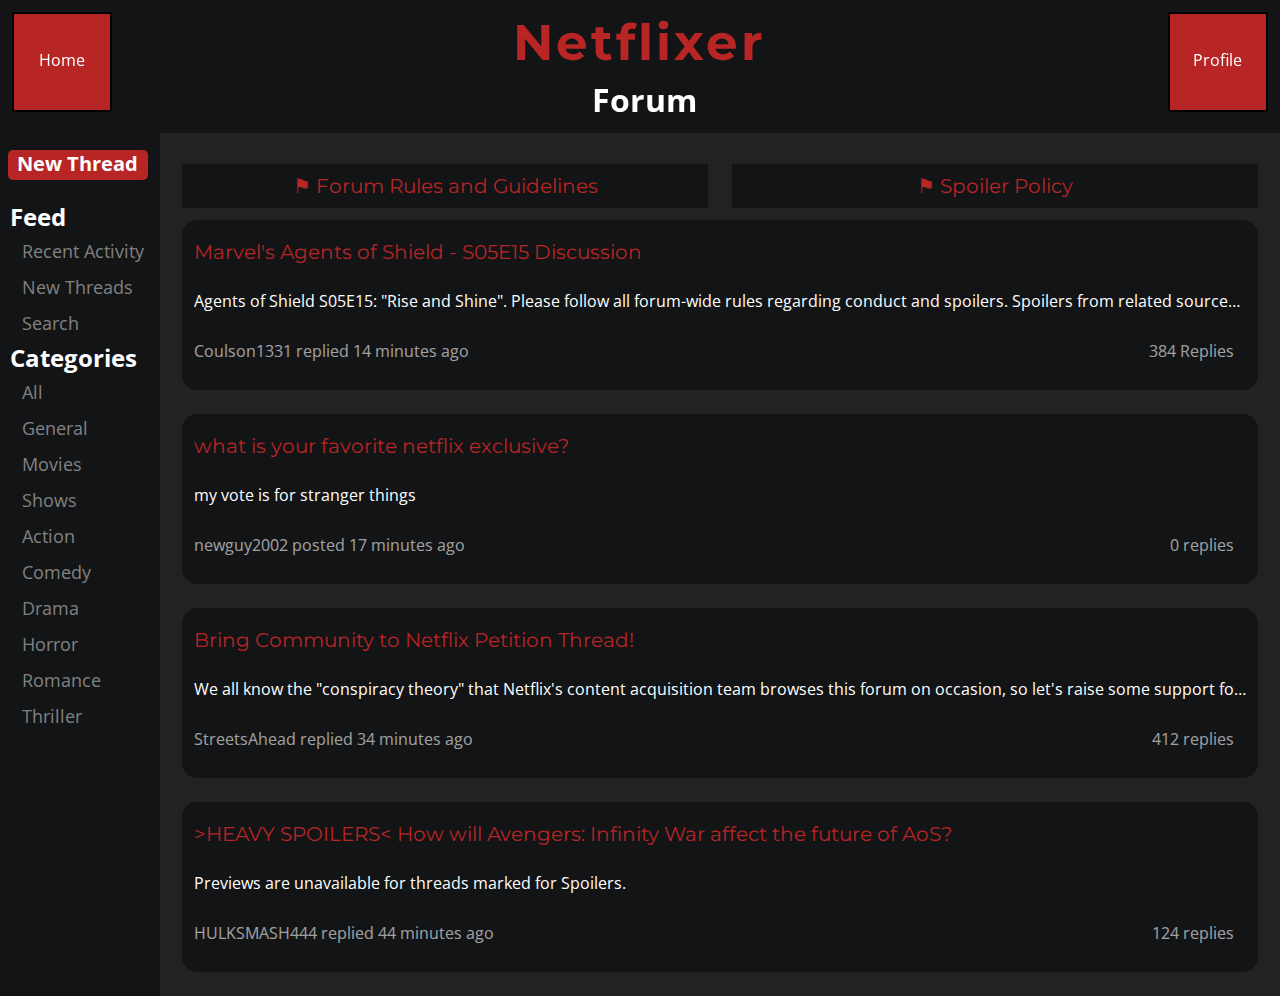
<file: netflixer/forum.html>
<!DOCTYPE html>
<html>
<title>Netflixer: Forum</title>
<meta name="viewport" content="width=device-width, initial-scale=1">
<link href="https://fonts.googleapis.com/css?family=Montserrat|Open+Sans|Lora" rel="stylesheet">

<link rel="stylesheet" href="styles.css">

<body>

      <div class="row page-top">

          <div class="col-1">
            <div class="home">
              <p>Home</p>
            </div>
          </div>

          <div class="col-4">
            <h1>Netflixer</h1>
            <h3> Forum </h3>
          </div>

          <div class="col-1">
            <div class="profile">
              <p>Profile</p>
            </div>
          </div>

      </div>

<div class="sidebar">
  <h2 class="new-thread"> New Thread </h2>


  <h2 class="subtitle">Feed</h2>
  <a href="#recent">Recent Activity</a>
  <a href="#new">New Threads</a>
  <a href="#search">Search</a>

  <h2 class="subtitle">Categories</h2>
  <a href="#all">All</a>
  <a href="#general">General</a>
  <a href="#movies">Movies</a>
  <a href="#shows">Shows</a>
  <a href="#action">Action</a>
  <a href="#comedy">Comedy</a>
  <a href="#drama">Drama</a>
  <a href="#horror">Horror</a>
  <a href="#romance">Romance</a>
  <a href="#thriller">Thriller</a>

</div>

<div class="main">
  <div class="row">
    <div class="col-3 sticky">
      <a href="#rules" class="thread-block">
        <h5 class="thread"> &#9873; Forum Rules and Guidelines</h5>
      </a>
    </div>

    <div class="col-3 sticky">
      <a href="#spoilers" class="thread-block">
        <h5 class="thread"> &#9873; Spoiler Policy </h5>
      </a>
    </div>
  </div>

<div class="row extra-padding">
  <div class="thread-block col-6">
    <a href="#thread1" class="thread-block">
      <h5 class="thread"> Marvel's Agents of Shield - S05E15 Discussion </h5>
    </a>
          <p class="preview">
            Agents of Shield S05E15: "Rise and Shine". Please follow all forum-wide rules regarding
            conduct and spoilers. Spoilers from related sources (i.e. related comic story arcs) should also be treated as spoilers and marked as such.
        </p>

        <div class="col-3 thread-latest">
          <p> Coulson1331 replied 14 minutes ago </p>
        </div>

        <div class="col-3 thread-replies">
          <p> 384 Replies </p>
        </div>

  </div>
</div>


<div class="row extra-padding">
  <div class="thread-block col-6">
    <a href="#thread1" class="thread-block">
      <h5 class="thread"> what is your favorite netflix exclusive? </h5>
    </a>
          <p class="preview">
            my vote is for stranger things
        </p>

        <div class="col-3 thread-latest">
          <p> newguy2002 posted 17 minutes ago </p>
        </div>

        <div class="col-3 thread-replies">
          <p> 0 replies </p>
        </div>

  </div>
</div>

<div class="row extra-padding">
  <div class="thread-block col-6">
    <a href="#thread1" class="thread-block">
      <h5 class="thread"> Bring Community to Netflix Petition Thread! </h5>
    </a>
          <p class="preview">
            We all know the "conspiracy theory" that Netflix's content acquisition team browses this forum on occasion, so let's raise some support
            for Greendale's finest! #sixseasonsandamovie
          </p>

        <div class="col-3 thread-latest">
          <p> StreetsAhead replied 34 minutes ago </p>
        </div>

        <div class="col-3 thread-replies">
          <p> 412 replies </p>
        </div>

  </div>
</div>

<div class="row extra-padding">
  <div class="thread-block col-6">
    <a href="#thread1" class="thread-block">
      <h5 class="thread"> >HEAVY SPOILERS< How will Avengers: Infinity War affect the future of AoS? </h5>
    </a>
          <p class="preview">
            Previews are unavailable for threads marked for Spoilers.
          </p>

        <div class="col-3 thread-latest">
          <p> HULKSMASH444 replied 44 minutes ago </p>
        </div>

        <div class="col-3 thread-replies">
          <p> 124 replies </p>
        </div>

  </div>
</div>



</div>

</body>

</html>
</file>
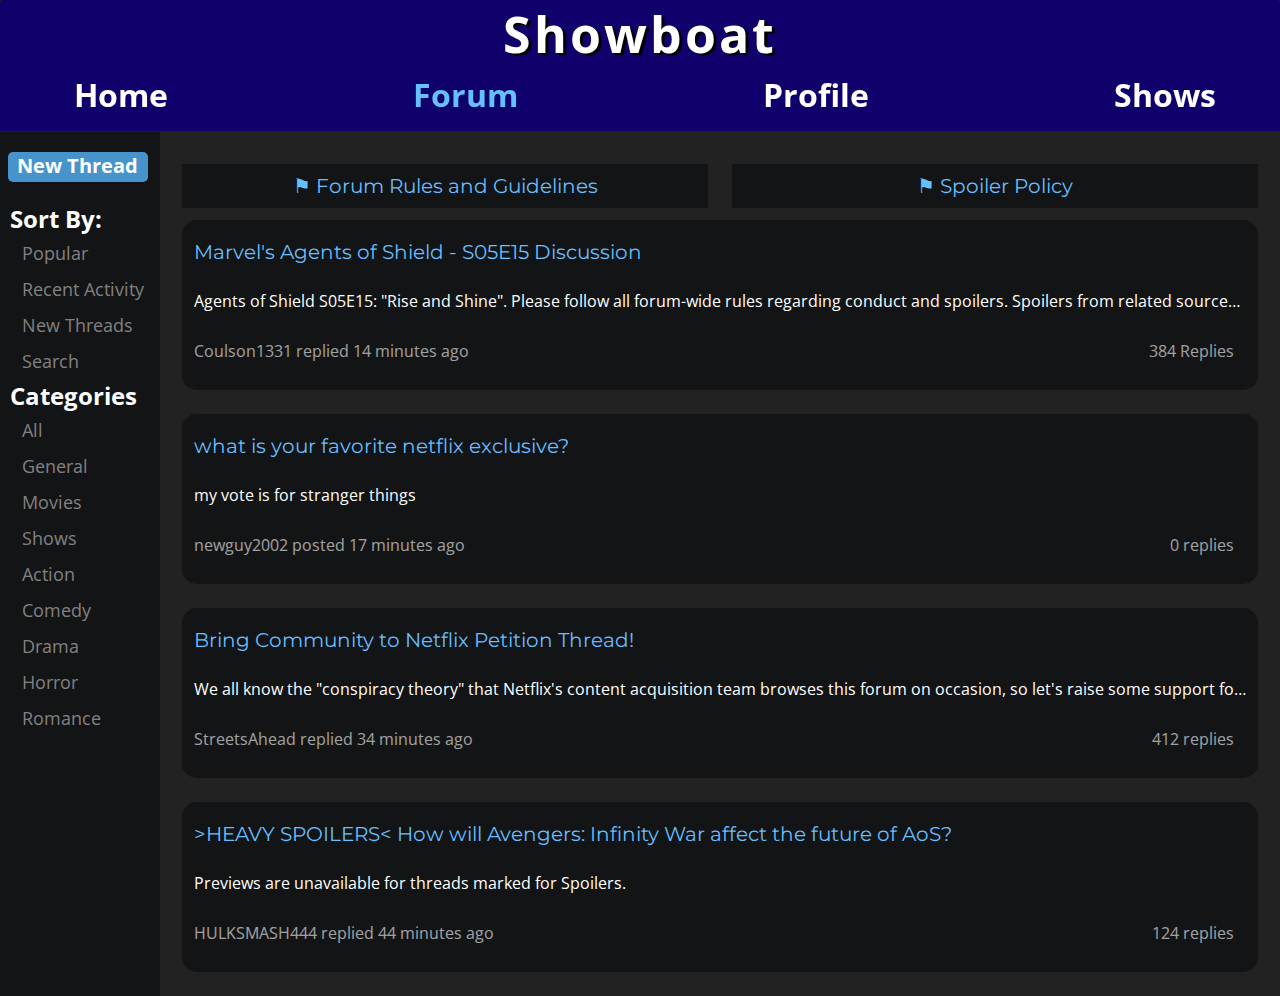
<file: old/showboat/forum.html>
<!DOCTYPE html>
<html>
<title>Showboat: Forum</title>
<meta name="viewport" content="width=device-width, initial-scale=1">
<link href="https://fonts.googleapis.com/css?family=Montserrat|Open+Sans|Lora" rel="stylesheet">

<link rel="stylesheet" href="styles.css">

<body>

      <div class="row page-top">



            <h1>Showboat</h1>
            <div class="space-between">
              <h3><a href="#home"> Home </a></h3>
              <h3 class="current-page"> Forum </h3>
              <h3><a href="#profile"> Profile </h3></a>
              <h3><a href="#shows"> Shows </a></h3>
            </div>


      </div>

<div class="sidebar">
  <h2 class="new-thread"> New Thread </h2>


  <h2 class="subtitle">Sort By:</h2>
  <a href="#new">Popular</a>
  <a href="#recent">Recent Activity</a>
  <a href="#new">New Threads</a>
  <a href="#search">Search</a>

  <h2 class="subtitle">Categories</h2>
  <a href="#all">All</a>
  <a href="#general">General</a>
  <a href="#movies">Movies</a>
  <a href="#shows">Shows</a>
  <a href="#action">Action</a>
  <a href="#comedy">Comedy</a>
  <a href="#drama">Drama</a>
  <a href="#horror">Horror</a>
  <a href="#romance">Romance</a>

</div>

<div class="main">
  <div class="row">
    <div class="col-3 sticky">
      <a href="#rules" class="thread-block">
        <h5 class="thread"> &#9873; Forum Rules and Guidelines</h5>
      </a>
    </div>

    <div class="col-3 sticky">
      <a href="#spoilers" class="thread-block">
        <h5 class="thread"> &#9873; Spoiler Policy </h5>
      </a>
    </div>
  </div>

<div class="row extra-padding">
  <div class="thread-block col-6">
    <a href="#thread1" class="thread-block">
      <h5 class="thread"> Marvel's Agents of Shield - S05E15 Discussion </h5>
    </a>
          <p class="preview">
            Agents of Shield S05E15: "Rise and Shine". Please follow all forum-wide rules regarding
            conduct and spoilers. Spoilers from related sources (i.e. related comic story arcs) should also be treated as spoilers and marked as such.
        </p>

        <div class="col-3 thread-latest">
          <p> Coulson1331 replied 14 minutes ago </p>
        </div>

        <div class="col-3 thread-replies">
          <p> 384 Replies </p>
        </div>

  </div>
</div>


<div class="row extra-padding">
  <div class="thread-block col-6">
    <a href="#thread1" class="thread-block">
      <h5 class="thread"> what is your favorite netflix exclusive? </h5>
    </a>
          <p class="preview">
            my vote is for stranger things
        </p>

        <div class="col-3 thread-latest">
          <p> newguy2002 posted 17 minutes ago </p>
        </div>

        <div class="col-3 thread-replies">
          <p> 0 replies </p>
        </div>

  </div>
</div>

<div class="row extra-padding">
  <div class="thread-block col-6">
    <a href="#thread1" class="thread-block">
      <h5 class="thread"> Bring Community to Netflix Petition Thread! </h5>
    </a>
          <p class="preview">
            We all know the "conspiracy theory" that Netflix's content acquisition team browses this forum on occasion, so let's raise some support
            for Greendale's finest! #sixseasonsandamovie
          </p>

        <div class="col-3 thread-latest">
          <p> StreetsAhead replied 34 minutes ago </p>
        </div>

        <div class="col-3 thread-replies">
          <p> 412 replies </p>
        </div>

  </div>
</div>

<div class="row extra-padding">
  <div class="thread-block col-6">
    <a href="#thread1" class="thread-block">
      <h5 class="thread"> >HEAVY SPOILERS< How will Avengers: Infinity War affect the future of AoS? </h5>
    </a>
          <p class="preview">
            Previews are unavailable for threads marked for Spoilers.
          </p>

        <div class="col-3 thread-latest">
          <p> HULKSMASH444 replied 44 minutes ago </p>
        </div>

        <div class="col-3 thread-replies">
          <p> 124 replies </p>
        </div>

  </div>
</div>



</div>

</body>

</html>
</file>
<file: netflixer/styles.css>
* {
  box-sizing: border-box;
  color: white;

}


/* .row:after {
    content:"";
    display: table ;
    clear:both;
}
*/

body {
  margin: 0px;
  background-color: #222222;
  font-family: 'Open Sans', sans-serif;

}

[class*='col-'] {
    float: left;
    min-height: 1px;
    width: 16.66%;
    /*  gutter  */
    padding: 12px;
}

.col-1{ width: 16.66%; }
.col-2{ width: 33.33%; }
.col-3{ width: 50%;    }
.col-4{ width: 66.66%; }
.col-5{ width: 83.33%; }
.col-6{ width: 100%;   }

.row{
  width:100%;
  overflow: hidden;
}

.page-top {
  text-align:center;
  border-radius:3px;
  background-color: #131416;
  overflow: auto;
  position: fixed;
  border-bottom: 3px solid #222222;
  z-index: 1; /* Prevents opaque text from being painted over the navbar */

}

.page-top h1 {
  font-size: 50px;
  letter-spacing: 3px;
  font-variant-ligatures: no-common-ligatures; /* Stops certain letters from sticking together */
  font-family: montserrat;
  margin: 0px;
  color: #B82525;
}

.home {
  width: 100px;
  height: 100px;
  background: #B82525;
  padding: 10% 0;
  border: 2px black solid;
}

.profile {
  width: 100px;
  height: 100px;
  background: #B82525;
  padding: 10% 0;
  border: 2px black solid;
  float: right;
}

hr {
  border: 0;
  clear:both;
  display:block;
  width: 100%;
  background-color: #222222;
  height: 2px;
  margin: 0px;
}

.category {
  background: #222222;
  overflow: auto;
  padding-left: 3%;
  padding-right: 3%
}

input[type=text] {
   width: 100%;
   height: 60px;
}


#textfield {
  color: black;
  padding-left: 20px;
}

.button{
  padding-right: 0px;
}

input.right {
    float: right;

}

input[type=submit] {
    width: 200px;
    height: 50px;
    background-color: #D52525;
}

.activity-feed{
  overflow-x: hidden;
  /* overflow-y: scroll;
  max-height: 60vh; */
}

.status-wrapper{
  overflow:hidden;
  background-color: #131416;
  margin-bottom: 15px;
  border-radius: 15px;
  margin-top: 10px;

}

.timestamp{
  opacity: 0.6;
  float: right;
  text-align: right;
  overflow: hidden;
  margin: 0px;
  margin-bottom: 90px;
}



h3 {
  font-size: 24pt;
  margin-top: 5px;
  margin-bottom: 0px;
  display:inline-block;
  vertical-align:top;
  margin-left: 10px;
}

.status-body{
  padding: 12px;
}

.review-body{
  padding-left:18px;
}

.review-footer{
  padding: 18px;
}

hr {
    display: block;
    margin-top: 0.5em;
    margin-bottom: 0.5em;
    margin-left: auto;
    margin-right: auto;
    border-style: inset;
    border-width: 0px;
    background-color: white;
    width: 98%;
    height: 1.2px;
}


.heart{
  color:red;
  display: inline;
}

.comments {
  display: inline;
  margin-left: 10px;
}

h4 {
  margin: 10px;
  opacity: 0.6;
}

.review-wrapper{
  overflow: hidden;
  margin-bottom: 15px;
  background-color: #131416;
  border-radius: 15px;
}


/* Elements unique to the Forum page */

.sidebar {
    height: 100%;
    width: 160px;
    position: fixed;
    z-index: 1;
    top: 0;
    left: 0;
    background-color: #131416;
    overflow-x: hidden;
    padding-top: 20px;
    margin-top: 130px;
    padding-left: 10px;

}

.sidebar a {
    padding: 6px 8px 6px 12px;
    text-decoration: none;
    font-size: 18px;
    color: #818181;
    display: block;
    transition: color 1s;
}

.sidebar a:hover{
  color: #D52525
}

.subtitle{
  margin: 0px;
}

.new-thread {
  width: 140px;
  height: 30px;
  background: #B82525;
  font-size: 20px;
  text-align: center;
  margin-bottom: 20px;
  margin-left: -2.5px;
  margin-top: 0px;
  border-radius: 5px;
  transition: 1s;

}

.new-thread:hover {
  background: #E50914;
}


.main {
    margin-left: 160px;
    padding: 0px 10px;
    background: #222222;
}

.sticky{
  text-align: center;
  margin-top: 120px;

}

.thread {
  font-size: 20px;
  padding-top: 10px;
  padding-bottom: 10px;
  margin-top: 10px;
  margin-bottom: 0px;
  font-weight: normal;
  background: #131416;
  color: #B82525;
  transition: color 1s;
  font-family: montserrat;
}

.thread:hover{
  color: #E50914;
}

.thread-block{
  text-decoration: none;
  background: #131416;
  margin-left: 12px;
  padding-top: 0px;
  border-radius: 15px;
  padding-bottom: 0px;
}


/* This removes some extraneous white space above thread titles */
.thread-block a{
  margin-left:0px;
}

.extra-padding{
  padding-right: 24px;
  margin-bottom: 24px;
}

.extra-margin{
  margin-top: 150px;
}



.preview {
  height: 22px;
  overflow: hidden;
  text-overflow: ellipsis;
  white-space: nowrap;
  margin-bottom: 0px;
}

.thread-latest{
/* TODO: opacity makes this shine through the header on scroll... */
  opacity: 0.6;
  padding-left: 0px;
}

.thread-replies{
  text-align: right;
  opacity: 0.6;
}
</file>
<file: old/showboat/styles.css>
* {
  box-sizing: border-box;
  color: white;

}


/* .row:after {
    content:"";
    display: table ;
    clear:both;
}
*/

body {
  margin: 0px;
  background-color: #222222;
  font-family: 'Open Sans', sans-serif;

}

[class*='col-'] {
    float: left;
    min-height: 1px;
    width: 16.66%;
    /*  gutter  */
    padding: 12px;
}

.col-1{ width: 16.66%; }
.col-2{ width: 33.33%; }
.col-3{ width: 50%;    }
.col-4{ width: 66.66%; }
.col-5{ width: 83.33%; }
.col-6{ width: 100%;   }

.row{
  width:100%;
  overflow: hidden;
}

.page-top {
  text-align:center;
  border-radius:3px;
  background-color: #0F006B;
  overflow: auto;
  position: fixed;
  border-bottom: 3px solid #222222;
  z-index: 1; /* Prevents opaque text from being painted over the navbar */

}

.page-top h1 {
  font-size: 50px;
  letter-spacing: 3px;
  font-variant-ligatures: no-common-ligatures; /* Stops certain letters from sticking together */
  font-family: 'Open Sans';
  font-weight: bold;
  margin: 0px;
  color: White;
  text-shadow: 3px 2px black;
}

.page-top a{
  text-decoration: none;
  transition: 0.5s;
}

.page-top a:hover {
  color:  #66BFFF;
}

.space-between {
  display: flex;
  justify-content: space-between;
  padding-left: 5%;
  padding-right: 5%;
  padding-bottom: 15px;
}
hr {
  border: 0;
  clear:both;
  display:block;
  width: 100%;
  background-color: #222222;
  height: 2px;
  margin: 0px;
}

.category {
  background: #222222;
  overflow: auto;
  padding-left: 3%;
  padding-right: 3%
}

input[type=text] {
   width: 100%;
   height: 60px;
}


#textfield {
  color: black;
  padding-left: 20px;
}

.button{
  padding-right: 0px;
}

input.right {
    float: right;

}

input[type=submit] {
    width: 200px;
    height: 50px;
    background-color: #D52525;
}

.activity-feed{
  overflow-x: hidden;
  /* overflow-y: scroll;
  max-height: 60vh; */
}

.status-wrapper{
  overflow:hidden;
  background-color: #131416;
  margin-bottom: 15px;
  border-radius: 15px;
  margin-top: 10px;

}

.timestamp{
  opacity: 0.6;
  float: right;
  text-align: right;
  overflow: hidden;
  margin: 0px;
  margin-bottom: 90px;
}



h3 {
  font-size: 24pt;
  margin-top: 5px;
  margin-bottom: 0px;
  display:inline-block;
  vertical-align:top;
  margin-left: 10px;
}



.current-page{
  color: #66BFFF;
}

.status-body{
  padding: 12px;
}

.review-body{
  padding-left:18px;
}

.review-footer{
  padding: 18px;
}

hr {
    display: block;
    margin-top: 0.5em;
    margin-bottom: 0.5em;
    margin-left: auto;
    margin-right: auto;
    border-style: inset;
    border-width: 0px;
    background-color: white;
    width: 98%;
    height: 1.2px;
}


.heart{
  color:red;
  display: inline;
}

.comments {
  display: inline;
  margin-left: 10px;
}

h4 {
  margin: 10px;
  opacity: 0.6;
}

.review-wrapper{
  overflow: hidden;
  margin-bottom: 15px;
  background-color: #131416;
  border-radius: 15px;
}


/* Elements unique to the Forum page */

.sidebar {
    height: 100%;
    width: 160px;
    position: fixed;
    z-index: 1;
    top: 0;
    left: 0;
    background-color: #131416;
    overflow-x: hidden;
    padding-top: 20px;
    margin-top: 132px;
    padding-left: 10px;

}

.sidebar a {
    padding: 6px 8px 6px 12px;
    text-decoration: none;
    font-size: 18px;
    color: #818181;
    display: block;
    transition: color 1s;
}

.sidebar a:hover{
  color: #66BFFF
}

.subtitle{
  margin: 0px;
}

.new-thread {
  width: 140px;
  height: 30px;
  background: #4794cc;
  font-size: 20px;
  text-align: center;
  margin-bottom: 20px;
  margin-left: -2.5px;
  margin-top: 0px;
  border-radius: 5px;
  transition: 1s;

}

.new-thread:hover {
  background: #66BFFF;
}


.main {
    margin-left: 160px;
    padding: 0px 10px;
    background: #222222;
}

.sticky{
  text-align: center;
  margin-top: 120px;

}

.thread {
  font-size: 20px;
  padding-top: 10px;
  padding-bottom: 10px;
  margin-top: 10px;
  margin-bottom: 0px;
  font-weight: normal;
  background: #131416;
  color: #66BFFF;
  transition: color 1s;
  font-family: 'montserrat';
}

.thread:hover{
  color: #bce3ff;
}

.thread-block{
  text-decoration: none;
  background: #131416;
  margin-left: 12px;
  padding-top: 0px;
  border-radius: 15px;
  padding-bottom: 0px;
}


/* This removes some extraneous white space above thread titles */
.thread-block a{
  margin-left:0px;
}

.extra-padding{
  padding-right: 24px;
  margin-bottom: 24px;
}

.extra-margin{
  margin-top: 150px;
}



.preview {
  height: 22px;
  overflow: hidden;
  text-overflow: ellipsis;
  white-space: nowrap;
  margin-bottom: 0px;
}

.thread-latest{
/* TODO: opacity makes this shine through the header on scroll... */
  opacity: 0.6;
  padding-left: 0px;
}

.thread-replies{
  text-align: right;
  opacity: 0.6;
}
</file>
